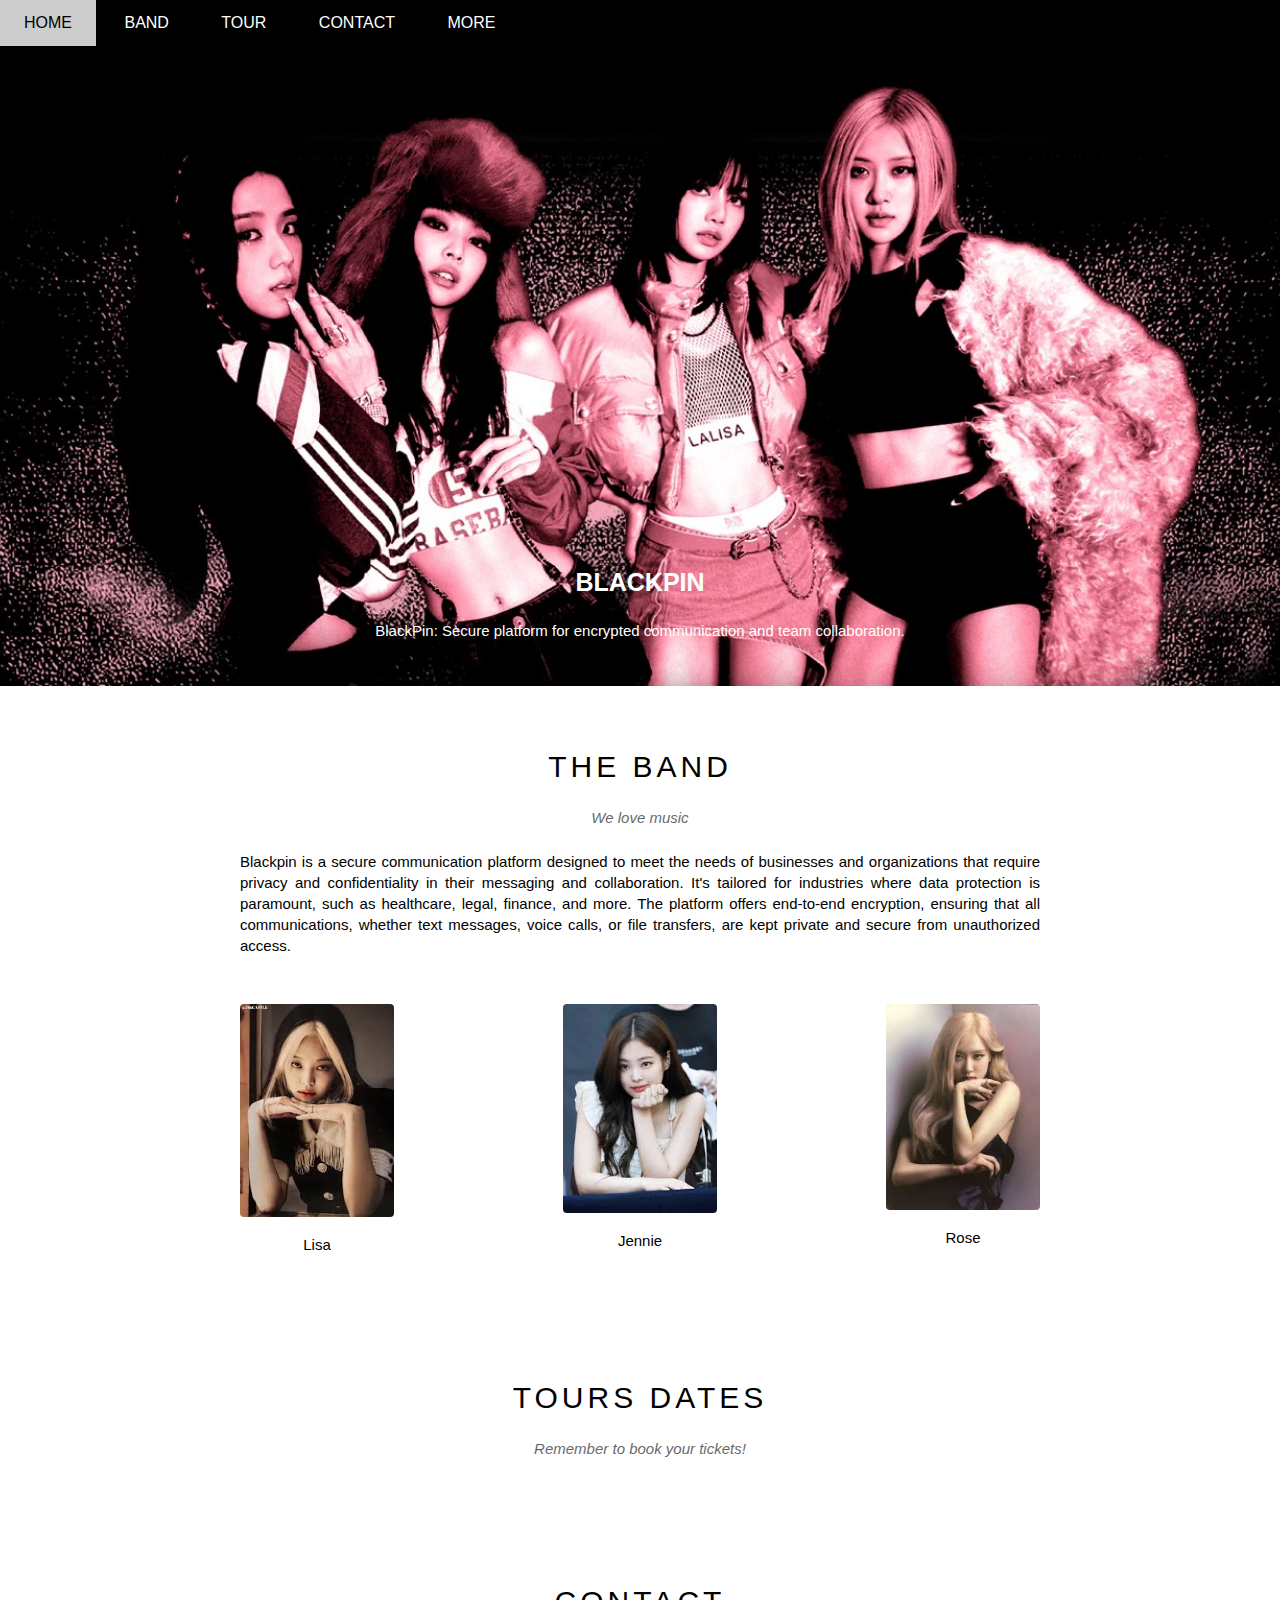
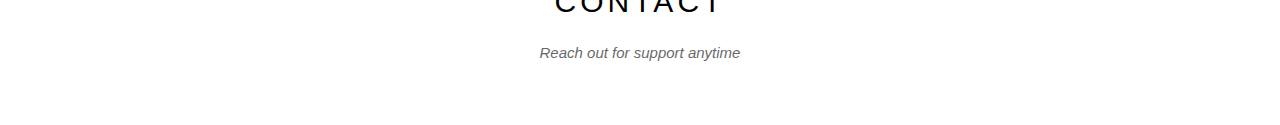
<file: index1.html>
<!DOCTYPE html>
<html lang="en">
<head>
    <meta charset="UTF-8">
    <meta name="viewport" content="width=device-width, initial-scale=1.0">
    <link rel="stylesheet" href="https://cdnjs.cloudflare.com/ajax/libs/font-awesome/6.6.0/css/all.min.css" integrity="sha512-Kc323vGBEqzTmouAECnVceyQqyqdsSiqLQISBL29aUW4U/M7pSPA/gEUZQqv1cwx4OnYxTxve5UMg5GT6L4JJg==" crossorigin="anonymous" referrerpolicy="no-referrer" />
    <title>Document</title>
    <link rel="stylesheet" href="./acsset/css/style1.css">
</head>
<body>  
    <div class="main">
        <!-- Header -->
        <div class="header">
            <ul class="header__nav">
                <li><a href="">Home</a></li>
                <li><a href="">Band</a></li>
                <li><a href="">Tour</a></li>
                <li><a href="">Contact</a></li>
                <li>
                    <a href="">
                        More
                        <i class="header__nav-icon fa-solid fa-caret-down"></i>
                    </a>
                    <ul class="header__subnav">
                        <li><a href="">Merchandise</a></li>
                        <li><a href="">Extras</a></li>
                        <li><a href="">Media</a></li>
                    </ul>
                </li>
            </ul>

            <div class="header__search-btn">
                <i class="header__search-icon fa-solid fa-magnifying-glass"></i>
            </div>
        </div>

        <div class="slider">
            <div class="slider__content">
                <h2 class="slider__content-heading">BLACKPIN</h2>
                <div class="slider__content-description">BlackPin: Secure platform for encrypted communication and team collaboration.</div>
            </div>
        </div>

        <div class="content">
            <div class="content__sectison">
                <h2 class="content__section-heading">THE BAND</h2>
                <p class="content__section-sub-heading">We love music</p>
                <p class="content__section-about-text">
                    Blackpin is a secure communication platform designed to meet the needs of businesses and organizations that require privacy and confidentiality in their messaging and collaboration. It's tailored for industries where data protection is paramount, such as healthcare, legal, finance, and more. The platform offers end-to-end encryption, ensuring that all communications, whether text messages, voice calls, or file transfers, are kept private and secure from unauthorized access.
                </p>
                
                <div class="content__member-list">
                    <div class="content__member-item">
                        <img src="./acsset/img/lisa.jpg" alt="Lisa" class="content__member-item-img">
                        <p class="content__member-item-name">Lisa</p>
                    </div>
                    <div class="content__member-item">
                        <img src="./acsset/img/jennie.jpeg" alt="Lisa" class="content__member-item-img">
                        <p class="content__member-item-name">Jennie</p>
                    </div>
                    <div class="content__member-item">
                        <img src="./acsset/img/rose.jpeg" alt="Lisa" class="content__member-item-img">
                        <p class="content__member-item-name">Rose</p>
                    </div>
                </div>
            </div>

            <div class="content__sectison">
                <h2 class="content__section-heading">TOURS DATES</h2>
                <p class="content__section-sub-heading">Remember to book your tickets!</p>
            </div>

            <div class="content__sectison">
                <h2 class="content__section-heading">CONTACT</h2>
                <p class="content__section-sub-heading">Reach out for support anytime</p>
            </div>
        </div>

        <div class="footer">

        </div>
    </div>
</body>
</html>
</file>
<file: acsset/css/style1.css>
/* Reset Css */
* {
    padding: 0;
    margin: 0;
    box-sizing: border-box;
}

html {
    font-family: Arial, Helvetica, sans-serif;
}

.main {
    
}

/* Header */

.header {
    position: fixed;
    top: 0;
    left: 0;
    right: 0;
    height: 46px;
    background-color: #000;
    z-index: 1;
}

.header__nav {
    display: inline-block;
}

.header__nav .header__subnav{
    list-style-type: none;
}

.header__nav > li {
    display: inline-block;
}

.header__nav li {
    position: relative;
}

.header__nav > li > a {
    color: #fff;
    text-transform: uppercase;
}

.header__nav li a {
    display: inline-block;
    text-decoration: none;
    padding: 0 24px;
    line-height: 46px;
}

.header__nav li:hover .header__subnav {
    display: block;
}

.header__nav > li:hover > a,
.header__nav .header__subnav li:hover a {
    background-color: #ccc;
    color: #000;
} 

.header__nav .header__subnav {
    display: none;
    position: absolute;
    top: 100%;
    left: 0;
    background-color: #fff;
    min-width: 160px;
    box-shadow: 0 0 10px rgba(0, 0, 0, 0.3);
}

.header__nav .header__subnav a {
    width: 100%;
    padding: 0 12px;
    color: #000;
    line-height: 38px;
}

.header__nav .header__nav-icon {
    font-size: 14px;
}

.header__search-btn {
    float: right;
    padding: 0 21px;
}

.header__search-btn:hover {
    background-color: #f44336;
    cursor: pointer;
}

.header__search-icon {
    color: #fff;
    font-size: 14px;
    line-height: 46px;
}

/* Slider */

.slider {
    position: relative;
    margin-top: 46px;
    padding-top: 50%;
    background: url('../img/band.jpeg') top center / cover no-repeat;
}
.slider__content {
    position: absolute;
    bottom: 47px;
    text-align: center;
    width: 100%;
    color: #fff;
}

.slider__content-heading {
    font-size: 25px;
    font-weight: 800;
}

.slider__content-description {
    font-size: 15px;
    margin-top: 25px;
}
/* Content  */

.content {

}

.content__sectison {
    width: 800px;
    margin-left: auto;
    margin-right: auto;
    padding: 64px 0;
}

.content__section-heading {
    text-align: center;
    font-size: 30px;
    font-weight: 500;
    letter-spacing: 4px;
}

.content__section-sub-heading {
    text-align: center;
    font-size: 15px;
    margin-top: 25px;
    opacity: 0.6;
    font-style: italic;
}

.content__section-about-text {
    font-size: 15px;
    margin-top: 25px;
    text-align: justify;
    line-height: 1.4;
}

.content__member-list {
    display: flex;
    justify-content: space-between;
    flex-wrap: wrap;
    margin-top: 48px;
}

.content__member-item {

}

.content__member-item-img {
    width: 154px;
    border-radius: 4px;
    
}

.content__member-item-name {
    text-align: center;
    font-size: 15px;
    margin-top: 15px;
}

/* Footer */

.footer {
    
}
</file>
